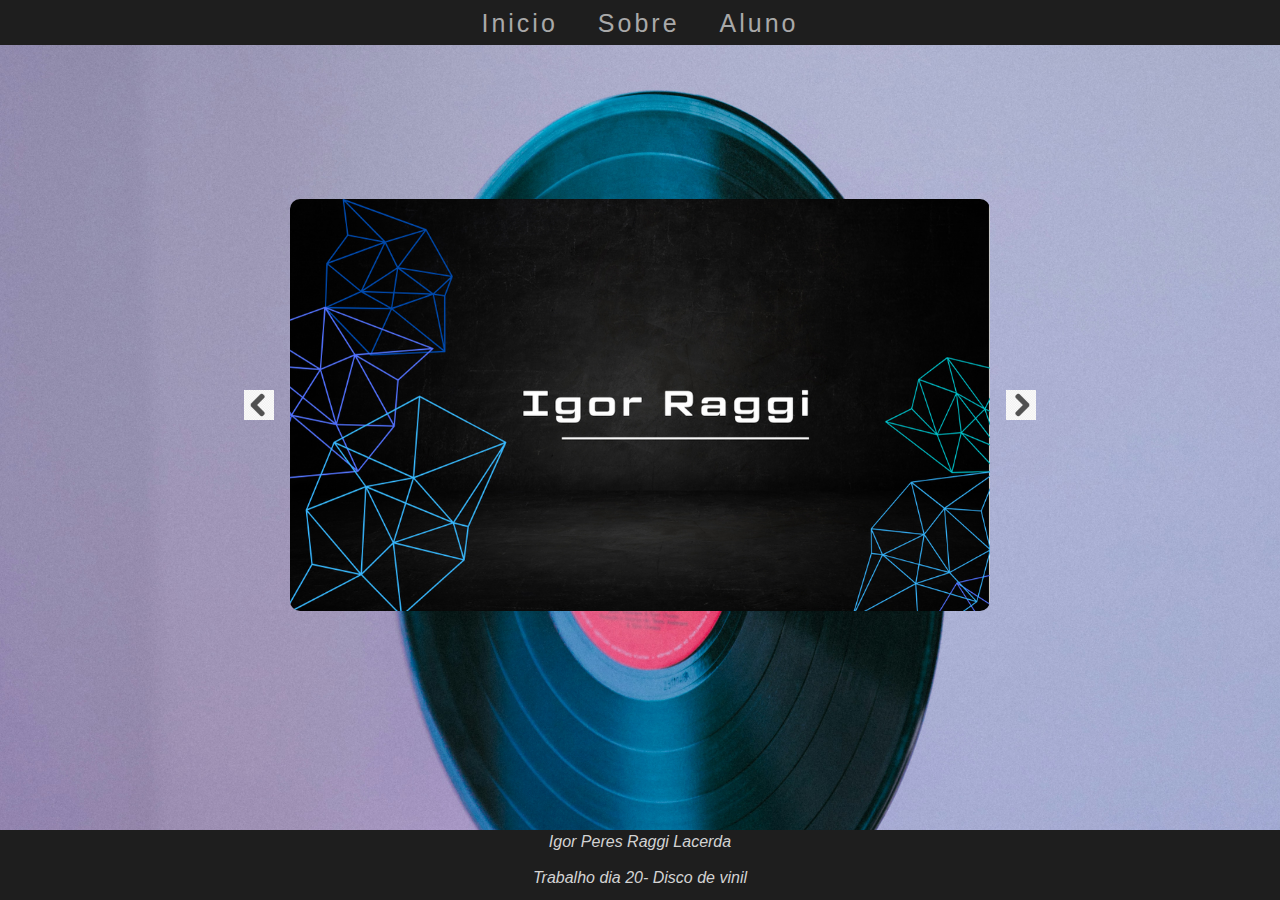
<file: aluno.html>
<!DOCTYPE html>
<html lang="pt-br">
<head>
    <meta charset="UTF-8">
    <meta name="viewport" content="width=device-width, initial-scale=1.0">
    <title>Aluno</title>
    <link rel="stylesheet" href="aluno.css">
    <script src="/script.js" defer></script>
</head>
<body>
        
    <header>
     <div class="menu">
       <ul>
            <li class="inicio"> <a href="index.html" class="nav-link">Inicio </a> </li>
            <li class="inicio"> <a href="sobre.html" class="nav-link">Sobre </a> </li>
            <li class="inicio"> <a href="aluno.html" class="nav-link">Aluno </a> </li>
        </ul>
    </div>


    <div class="container-slider">
        <button id="prev-button"> <img src="arrow.png" alt="prev"></button>
        <div class="container-images">
            <img src="/1.png" alt="" class="slider on">
            <img src="/2.png" alt="" class="slider">
        </div>
        <button id="next-button"> <img src="arrow.png" alt="next"></button>
    </div>




    <div class="footer">
    <footer class="footer">

        <address>
           Igor Peres Raggi Lacerda
           <br>
           <br>
           Trabalho dia 20- Disco de vinil
          
        </address>


    </footer>
   </div>

</body>

</html>
</file>
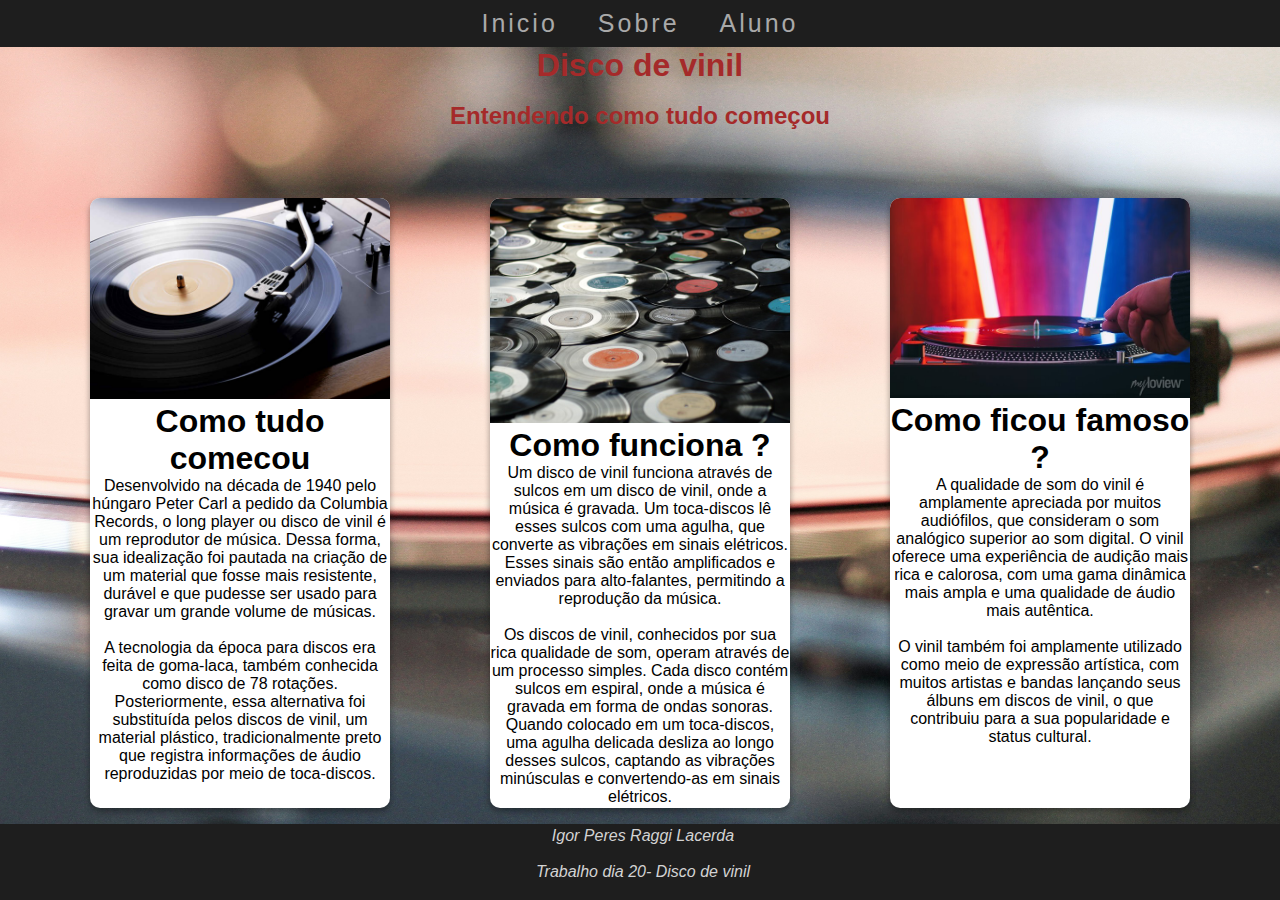
<file: sobre.html>
<!DOCTYPE html>
<html lang="pt-br">
<head>
    <meta charset="UTF-8">
    <meta name="viewport" content="width=device-width, initial-scale=1.0">
    <title>Sobre</title>
    <link rel="stylesheet" href="sobre.css">
</head>
<body>
        
    <header>
     <div class="menu">
       <ul>
            <li class="inicio"> <a href="index.html" class="nav-link">Inicio </a> </li>
            <li class="inicio"> <a href="sobre.html" class="nav-link">Sobre </a> </li>
            <li class="inicio"> <a href="aluno.html" class="nav-link">Aluno </a> </li>
        </ul>
    </div>

</header>


    <div class="textoshedaer">
        <h1 class="texto"> Disco de vinil </h1>
       <br>
        <h2 class="texto"> <strong> Entendendo como tudo começou </strong> </h2>
            <br>
    </div>

    <div class="card">
        <div class="card1"> <img src="/disco de vinil 1.jpg" alt="Disco de vinil 1">
            <h1> Como tudo comecou </h1>
            <p> Desenvolvido na década de 1940 pelo húngaro Peter Carl a pedido da Columbia Records, o long player ou disco de vinil é um reprodutor de música. Dessa forma, sua idealização foi pautada na criação de um material que fosse mais resistente, durável e que pudesse ser usado para gravar um grande volume de músicas.</p> <br>
            <p> A tecnologia da época para discos era feita de goma-laca, também conhecida como disco de 78 rotações. Posteriormente, essa alternativa foi substituída pelos discos de vinil, um material plástico, tradicionalmente preto que registra informações de áudio reproduzidas por meio de toca-discos. </p>

        </div>
        <div class="card1"> <img src="/disco de vinil 2.jpg" alt="Disco de vinil 2">
         <h1> Como funciona ?</h1>
         <p> Um disco de vinil funciona através de sulcos em um disco de vinil, onde a música é gravada. Um toca-discos lê esses sulcos com uma agulha, que converte as vibrações em sinais elétricos. Esses sinais são então amplificados e enviados para alto-falantes, permitindo a reprodução da música.  </p> <br>
         <p> Os discos de vinil, conhecidos por sua rica qualidade de som, operam através de um processo simples. Cada disco contém sulcos em espiral, onde a música é gravada em forma de ondas sonoras. Quando colocado em um toca-discos, uma agulha delicada desliza ao longo desses sulcos, captando as vibrações minúsculas e convertendo-as em sinais elétricos.</p>
        </div>

        <div class="card1"> <img src="/disco de vinil 3.jpg" alt="Disco de vinil 3">
         <h1> Como ficou famoso ?</h1>
         <p> A qualidade de som do vinil é amplamente apreciada por muitos audiófilos, que consideram o som analógico superior ao som digital. O vinil oferece uma experiência de audição mais rica e calorosa, com uma gama dinâmica mais ampla e uma qualidade de áudio mais autêntica.</p><br>
         <p> O vinil também foi amplamente utilizado como meio de expressão artística, com muitos artistas e bandas lançando seus álbuns em discos de vinil, o que contribuiu para a sua popularidade e status cultural.</p>
        </div>


    </div>
 
 

    

    <div class="footer">
    <footer class="footer">

        <address>
           Igor Peres Raggi Lacerda
           <br>
           <br>
           Trabalho dia 20- Disco de vinil
          
        </address>


    </footer>
   </div>

</body>

</html>
</file>
<file: aluno.css>
@import url('https://fonts.googleapis.com/css2?family=Inter:wght@100..900&display=swap');

* {
   margin: 0;
   padding: 0;
   font-family: 'Gill Sans', 'Gill Sans MT', Calibri, 'Trebuchet MS', sans-serif;
   box-sizing: border-box;
   }

   div.menu {
   background-color: #1e1e1e;
   color: white;
   text-align: center;
   border: 1px solid #1e1e1e;
   height: 45px;

   }
   .inicio {
    align-items: center;
    display: flex;
    justify-content: space-between;
    margin: 8px 15px;
   }

  .menu ul {
    display: flex;
    list-style: none;
    justify-content: center;
    }
    .nav-link {
      text-decoration: none;
      font-size: 25px;
      color: #a9a9a9;
      font-weight: 400px;
      letter-spacing: 3px;
      margin: 0 5px;
  }
  .nav-link::after {
    content: "";
    position: absolute;
    color: #ff3c78;
    height: 3px;
    left: 0;
    bottom: -10px;
    transition: 0.3s;
   }
   .nav-link:hover {
    color: #fff;
   }
   .nav-link:after:hover {
   width: 100%;
  
   }

.container-slider {

    display: flex;
    justify-content: center;
    width: 100%;
    align-items: center;
    min-height: 80vh;
    gap: 1rem;

}

.container-images {
   position: relative;
   display: flex;
   align-items: center;
   justify-content: center;
   width: 700px;
}

.slider {
   position: absolute;
   width: 100%;
   border-radius: 10px;
   opacity: 0;
   transition: opacity .2s;
}

.on {
    opacity: 1;
}


#prev-button,#next-button {
   width: 30px;
   height: 30px;
   border: none;
   background-color: transparent;
   cursor: pointer;

}

#prev-button img ,#next-button img {
  width: 100%;
  height: 100%;

} 

#prev-button {
    transform: rotate(180deg);
}



.texto {
  color: red;
  font-weight: bold;
  margin: auto;
  padding: 0;
  text-align: center;

}

.LP {
    font-family: 'Franklin Gothic Medium', 'Arial Narrow', Arial, sans-serif;
    font-size: large;
    color: #1e1e1e;
    text-align: left;
    background-color: white;

    padding: 10px;
    width: 300px;
    margin: auto;
    border: 2px solid #1e1e1e;
    border-radius: 7px;
}

body {
  height: 100vh;
background-image: url(/disco\ em\ pe.jpg);
background-position: center center;
background-size: cover;
background-repeat: no-repeat ;

}

div.curiosidades {
   height: 30;
   border: 2px solid #1e1e1e;
   margin: 0 800px;
   border-radius: 7px;
   padding: 10px;
   background-color: white;
   background-position: center;
   width: 300px;
   text-align:center;
   justify-content: center;
   position: fixed;
   display: flex;
}

.curiosidades ul {
  list-style: none;
  font-size: large;
  color: #1e1e1e;
  font-family: 'Franklin Gothic Medium', 'Arial Narrow', Arial, sans-serif;

}


div.footer{
   background-color: #1e1e1e;
   height: 70px;
   width: 100%;
   font-family: 'Lucida Sans', 'Lucida Sans Regular', 'Lucida Grande', 'Lucida Sans Unicode', Geneva, Verdana, sans-serif;
   margin: 0;
   border-radius: 0;
   text-align: center;
   background-position: bottom;
   position: fixed;
   padding: 3px;
   bottom: 0;
   left: 0;
   color: lightgrey;

}



/*class = serve para identificar varios elementos
id = Ele serve para identificar apenas um elemento*/

/* estilo de css em cascata- estiliza de cima para baixo, ou seja, vai ler o css de baixo */
</file>
<file: sobre.css>
@import url('https://fonts.googleapis.com/css2?family=Inter:wght@100..900&display=swap');

* {
   margin: 0;
   padding: 0;
   font-family: 'Gill Sans', 'Gill Sans MT', Calibri, 'Trebuchet MS', sans-serif;
  }

   div.menu {
   background-color: #1e1e1e;
   color: white;
   text-align: center;
   border: 1px solid #1e1e1e;
   height: 45px;

   }
   .inicio {
    align-items: center;
    display: flex;
    justify-content: space-between;
    margin: 8px 15px;
   }

  .menu ul {
    display: flex;
    list-style: none;
    justify-content: center;
    }
    .nav-link {
      text-decoration: none;
      font-size: 25px;
      color: #a9a9a9;
      font-weight: 400px;
      letter-spacing: 3px;
      margin: 0 5px;
  }
  .nav-link::after {
    content: "";
    position: absolute;
    color: #ff3c78;
    height: 3px;
    left: 0;
    bottom: -10px;
    transition: 0.3s;
   }
   .nav-link:hover {
    color: #fff;
   }
   .nav-link:after:hover {
   width: 100%;
  
   }


.card {
   display: flex;
   justify-content: center;
   text-align: center;
}

.card1 {

    box-shadow: rgba(0, 0, 0, 0.16) 0px 3px 6px, rgba(0, 0, 0, 0.23) 0px 3px 6px;
    border-radius: 10px;
    background-color: #fff;
    margin: 50px;
    width: 300px;
    height: 610px;
}

.card1>img {
    width: 100%;
    border-top-left-radius: 10px;
    border-top-right-radius: 10px;


}






.texto {
  color: brown;
  font-weight: bold;
  margin: auto;
  padding: 0;
  text-align: center;

}

.LP {
    font-family: 'Franklin Gothic Medium', 'Arial Narrow', Arial, sans-serif;
    font-size: large;
    color: #1e1e1e;
    text-align: left;
    background-color: white;

    padding: 10px;
    width: 300px;
    margin: auto;
    border: 2px solid #1e1e1e;
    border-radius: 7px;
}

body {
  height: 100vh;
background-image: url(/disco\ deitado.jpg);
background-position: center center;
background-size: cover;
background-repeat: no-repeat ;

}

div.curiosidades {
   height: 100;
   border: 2px solid #1e1e1e;
   margin: 0 800px;
   border-radius: 7px;
   padding: 10px;
   background-color: white;
   background-position: center;
   width: 300px;
   text-align:center;
   justify-content: center;
   position: fixed;
   display: flex;
}

.curiosidades ul {
  list-style: none;
  font-size: large;
  color: #1e1e1e;
  font-family: 'Franklin Gothic Medium', 'Arial Narrow', Arial, sans-serif;

}


div.footer{
   background-color: #1e1e1e;
   height: 70px;
   width: 100%;
   font-family: 'Lucida Sans', 'Lucida Sans Regular', 'Lucida Grande', 'Lucida Sans Unicode', Geneva, Verdana, sans-serif;
   margin: 0;
   border-radius: 0;
   text-align: center;
   background-position: bottom;
   position: fixed;
   padding: 3px;
   bottom: 0;
   left: 0;
   color: lightgrey;

}



/*class = serve para identificar varios elementos
id = Ele serve para identificar apenas um elemento*/

/* estilo de css em cascata- estiliza de cima para baixo, ou seja, vai ler o css de baixo */
</file>
